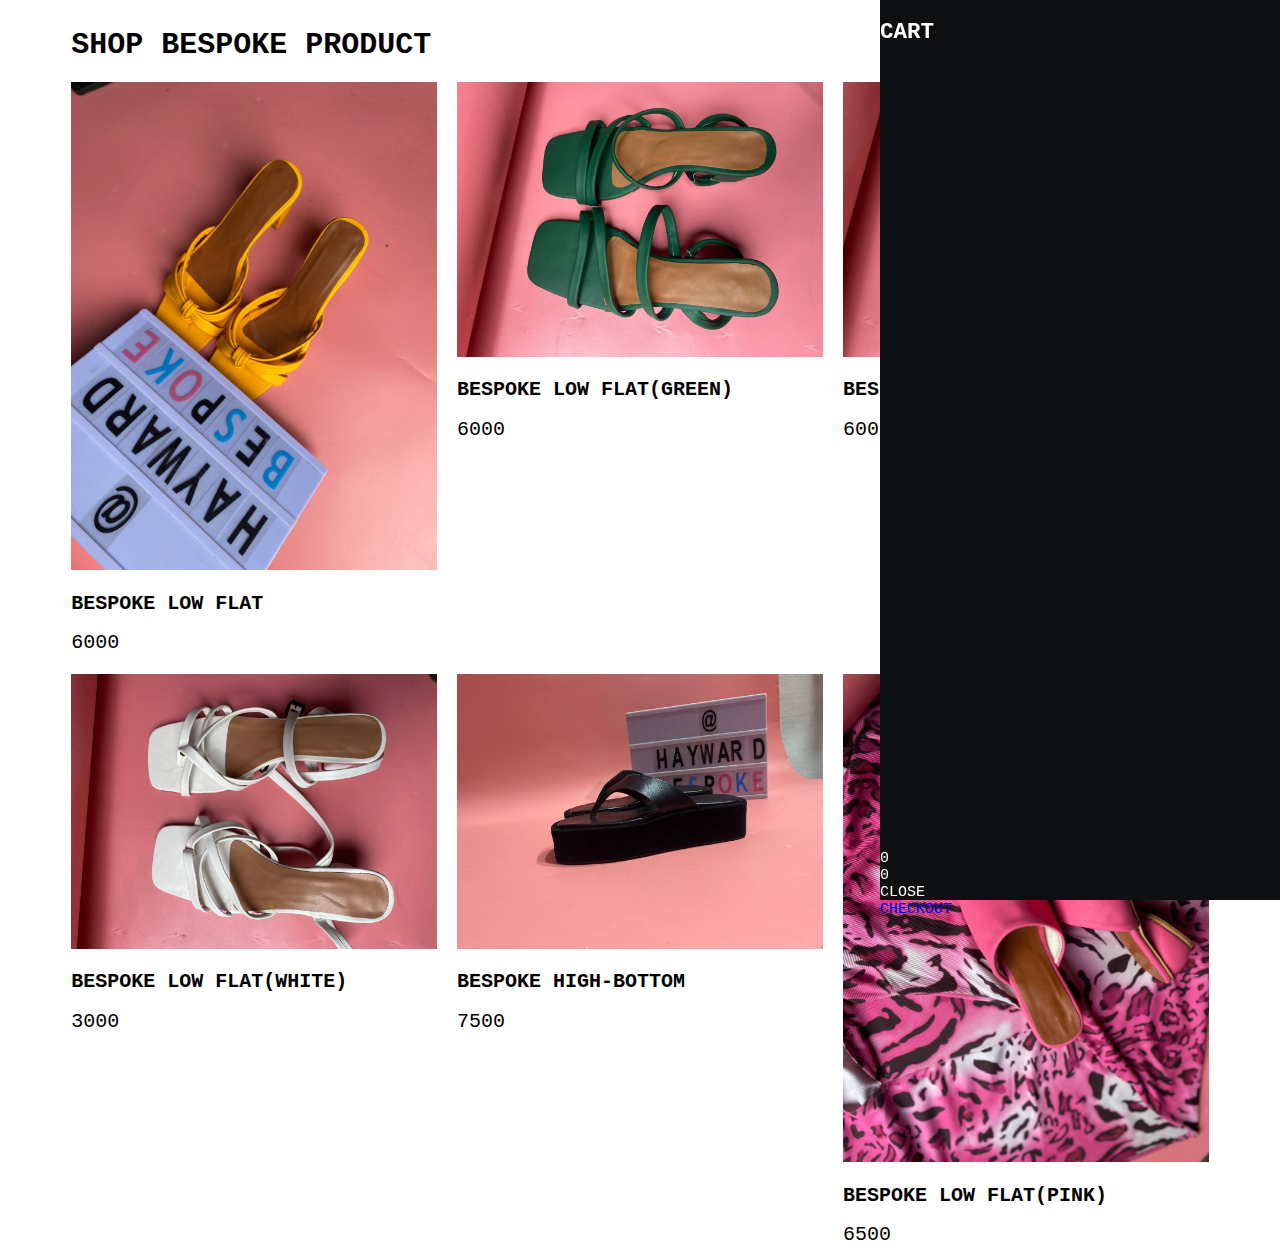
<file: index.html>
<!DOCTYPE html>
<html lang="en">
<head>
    <meta charset="UTF-8">
    <meta name="viewport" content="width=device-width, initial-scale=1.0">
    <link rel="stylesheet" href="styles.css">
    <link rel="stylesheet" href="fontawesome-free-6.4.2-web/fontawesome-free-6.4.2-web/css/all.min.css">
    <title>Shopper</title>
</head>
<body>
    <div class="container">
        <header>
            <h1>SHOP BESPOKE PRODUCT</h1>
            <div class="iconCart">
                <img src="icon.png" alt="">
                <div class="totalQuantity">0</div>
            </div>
        </header>


        <div class="listProduct">
            <div class="item">
                <img src="images/1.jpg" alt="">
                <h2>Product Name</h2>
                <div class="price">6000</div>
                <button>Add To Cart</button>
            </div>
        </div>
    </div>
    

<div class="cart">
    <h2>
        CART
    </h2>
    <div class="listCart">



        <div class="item">
            <img src="images/1.jpg" alt="">
            <div class="content">
                <div class="name">
                    Product Name
                </div>
                <div class="price">
                    6000/1 product
                </div>
            </div>
            <div class="quantity">
                <button>-</button>
                <span class="value">3</span>
                <button>+</button>
            </div>
        </div>

    </div>

    <div class="buttons">
        <div class="totalQuantityss mid">5</div>
        <div class="totalPrice mid">6000</div>
        <div class="close">CLOSE</div>
        <div class="checkout">
            <a href="checkout.html">
                CHECKOUT
            </a>
        </div>
    </div>
</div>

    <script src="app.js"></script>
</body>
</html>
</file>
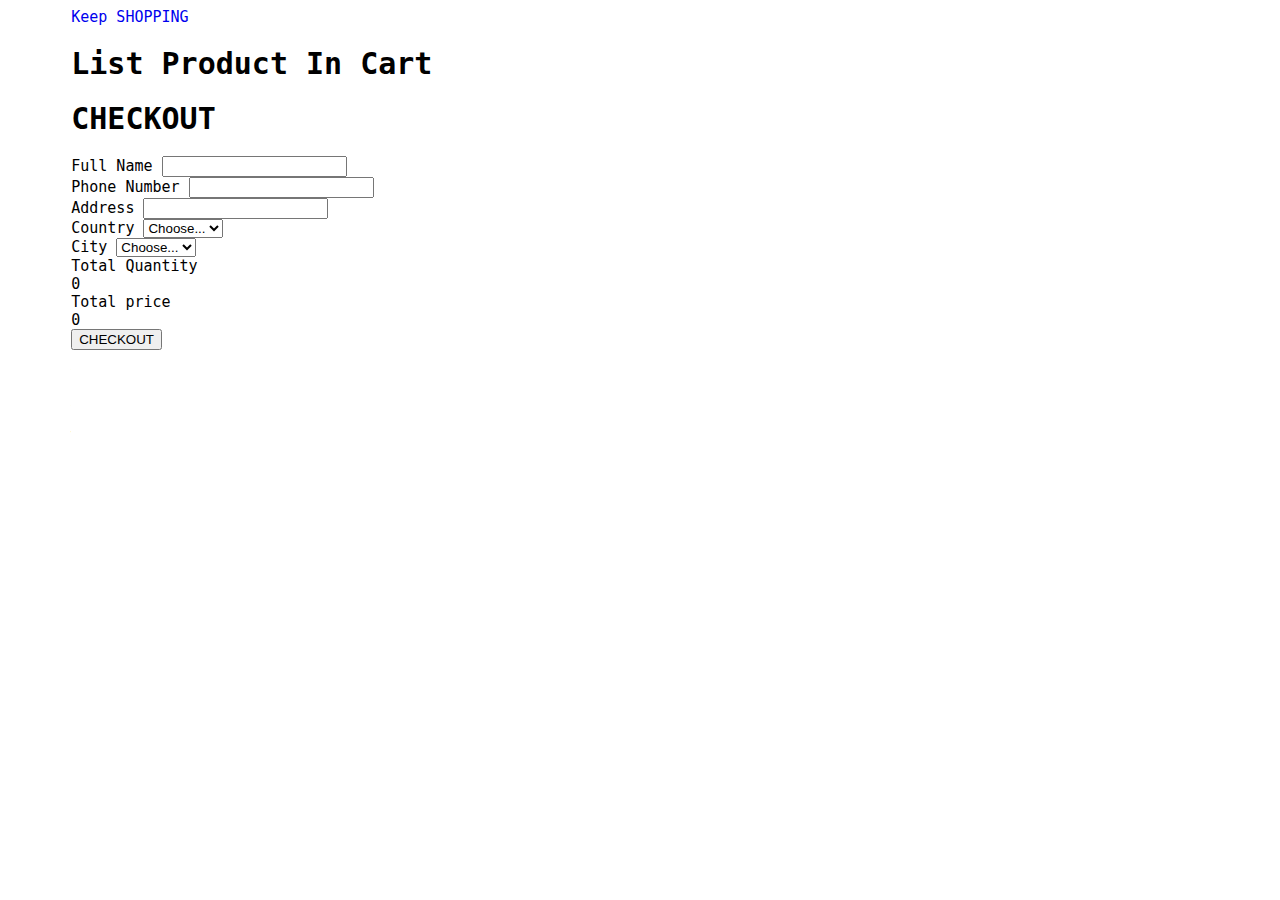
<file: checkout.html>
<!DOCTYPE html>
<html lang="en">
<head>
    <meta charset="UTF-8">
    <meta name="viewport" content="width=device-width, initial-scale=1.0">
    <link rel="stylesheet" href="styles.css">
    <title>shopper checkout</title>
</head>
<body>

    <div class="container">
        <div class="checkoutLayout">



            <div class="returnCart">
                <a href="/">Keep SHOPPING</a>
                <h1>List Product In Cart</h1>
                <div class="list">


                    <div class="item">
                        <img src="images/1.jpg" >
                        <div class="info">
                            <div class="name">PRODUCT 1</div>
                            <div class="price">6000/1 product</div>
                        </div>
                        <div class="quantity">5</div>
                        <div class="returnPrice">6000</div>
                    </div>
                </div>
            </div>

            <div class="right">
                <h1>CHECKOUT</h1>
                <div class="form">
                    <div class="group">
                        <label for="name">Full Name</label>
                        <input type="text" name="" id="name">
                    </div>

                    <div class="group">
                        <label for="phone">Phone Number</label>
                        <input type="text" name="" id="phone">
                    </div>

                    <div class="group">
                        <label for="address">Address</label>
                        <input type="text" name="" id="address">
                    </div>

                    <div class="group">
                        <label for="Country">Country</label>
                        <select name="" id="Country">
                            <option value="">Choose...</option>
                            <option value="london">london</option>
                        </select>
                    </div>

                    <div class="group">
                        <label for="city">City</label>
                        <select name="" id="city">
                            <option value="">Choose...</option>
                            <option value="london">london</option>
                        </select>
                    </div>
                    
                </div>
                <div class="return">
                    <div class="row">
                        <div>Total Quantity</div>
                        <div class="totalQuantity">60</div>
                    </div>
                    <div class="row">
                        <div>Total price</div>
                        <div class="totalPrice">#6000</div>
                    </div>
                </div>
                <button class="buttonCheckout">
                    CHECKOUT
                </button>
            </div>
        </div>
    </div>
    






    <script src="checkout.js"></script>
</body>
</html>
</file>
<file: styles.css>
body{
    font-family: monospace;
    overflow-x: hidden;
    font-size: 15px;
}

a{
    text-decoration: none;
}

.container{
    width: 1200px;
    margin: auto;
    max-width: 90%;
    transition: transform 1s;

}

header img{
    width: 60px;
}

header{
    display: flex;
    align-items: center;
    justify-content: space-between;
}

header .iconcart{
    position: relative;
    z-index:1;
}

header .totalQuantity{
position: absolute;
top: 0;
right:1;
font-size: x-large;
background-color:#b31010;
width:40px;
height: 35px;
border-radius:50%;
color: #fff;
font-weight: bold;
display: flex;
justify-content:center;
align-items:center;
transform:translateX(20px);
}

.listProduct{
    display: grid;
    grid-template-columns: repeat(3, 1fr);
    gap: 20px;
}

.listProduct .item img{
width: 100%;
}

.listProduct .item h2{
    font-weight: 700;
    font-size: x-large;
}

.listProduct .item .price{
    font-size: x-large;
}

.listProduct .item{
    position: relative;
}

.listProduct .item button{
position: absolute;
top: 50%;
left: 50%;
background-color: #e6572c;
color: #fff;
width: 50%;
border: none;
padding: 20px 30px;
box-shadow: 0 10px 50px #000;
cursor: pointer;
transform:translateX(-50%) translateY(100px);
opacity:0;
}

.listProduct .item:hover button{
transition: o.5s;
opacity:1;
transform: translateX(-50%);
}


.cart{
    color: #fff;
    position: fixed;
    top: 0;
    right: 0;
    width: 400px;
    height: 100vh;
    background-color:#0e0f11;
    display: grid;
    grid-template-rows:50px 1fr 50px;
    gap: 20px;
    transition:right 1s;
}
</file>
